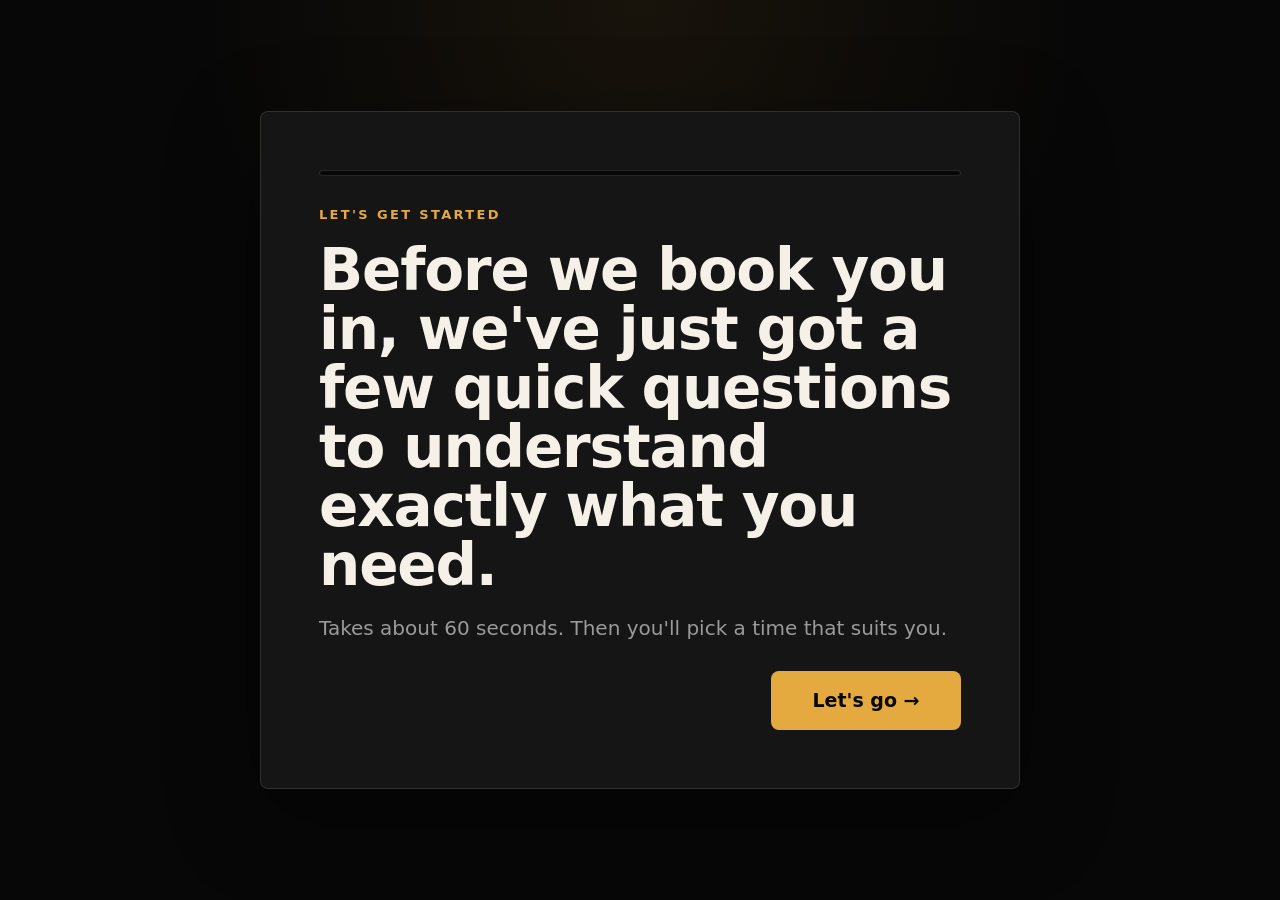
<file: apply/index.html>
<!doctype html>
<html lang="en">
  <head>
    <meta charset="utf-8">
    <meta name="viewport" content="width=device-width, initial-scale=1">
    <title>Apply | Mets Media House</title>
    <meta name="description" content="Apply for a Mets Media House Strategy Session.">
    <link rel="stylesheet" href="/assets/styles.css?v=offer-dark-2">
  </head>
  <body>
    <main class="shell">
      <section class="card" aria-label="Pre-call survey">
        <div class="progress" aria-hidden="true"><span id="progressBar"></span></div>

        <form id="surveyForm" novalidate>
          <section class="step is-active" data-step="0">
            <p class="eyebrow">Let's get started</p>
            <div class="question">
              <h1>Before we book you in, we've just got a few quick questions to understand exactly what you need.</h1>
              <p class="subtext">Takes about 60 seconds. Then you'll pick a time that suits you.</p>
            </div>
            <div class="actions">
              <button class="primary" type="button" data-next>Let's go →</button>
            </div>
          </section>

          <section class="step" data-step="1" data-question>
            <p class="eyebrow">Application step 1 of 8</p>
            <div class="question">
              <h1>First up, what's your name and email?</h1>
            </div>
            <div class="field">
              <input id="name" name="name" type="text" autocomplete="name" placeholder="Name" required>
            </div>
            <div class="field">
              <input id="email" name="email" type="email" autocomplete="email" placeholder="Email address" required>
              <p class="error">Please enter your name and a valid email address.</p>
            </div>
            <div class="actions">
              <button class="primary" type="button" data-next>Continue →</button>
            </div>
          </section>

          <section class="step" data-step="2" data-question>
            <p class="eyebrow">Application step 2 of 8</p>
            <div class="question">
              <h1>Great, thanks<span data-name-slot="thanks"></span>! Briefly describe what your company does and its main services.</h1>
            </div>
            <div class="field">
              <textarea id="business" name="business" placeholder="e.g. We're a civil earthworks contractor working across SEQ mine sites…" required></textarea>
              <p class="error">Please give us a brief description of your company.</p>
            </div>
            <div class="actions">
              <button class="secondary" type="button" data-back>Back</button>
              <button class="primary" type="button" data-next>Continue →</button>
            </div>
          </section>

          <section class="step" data-step="3" data-question>
            <p class="eyebrow">Application step 3 of 8</p>
            <div class="question">
              <h1>What state is your company based in?</h1>
            </div>
            <div class="choices choices-2col" data-choice-group="state">
              <button class="choice" type="button" data-value="Queensland">Queensland</button>
              <button class="choice" type="button" data-value="New South Wales">New South Wales</button>
              <button class="choice" type="button" data-value="Victoria">Victoria</button>
              <button class="choice" type="button" data-value="Western Australia">Western Australia</button>
              <button class="choice" type="button" data-value="South Australia">South Australia</button>
              <button class="choice" type="button" data-value="Tasmania">Tasmania</button>
              <button class="choice" type="button" data-value="Northern Territory">Northern Territory</button>
              <button class="choice" type="button" data-value="ACT">ACT</button>
            </div>
            <div class="actions">
              <button class="secondary" type="button" data-back>Back</button>
            </div>
          </section>

          <section class="step" data-step="4" data-question>
            <p class="eyebrow">Application step 4 of 8</p>
            <div class="question">
              <h1>What's your monthly marketing budget?</h1>
              <p class="subtext">We ask so we can check we'd be a good fit, and point you at the strategies that actually work within your budget.</p>
            </div>
            <div class="choices choices-2col" data-choice-group="budget">
              <button class="choice" type="button" data-value="Under $5k">Under $5k</button>
              <button class="choice" type="button" data-value="$5k - $10k">$5k - $10k</button>
              <button class="choice" type="button" data-value="$10k - $20k">$10k - $20k</button>
              <button class="choice" type="button" data-value="$20k - $35k">$20k - $35k</button>
              <button class="choice" type="button" data-value="$35k - $50k">$35k - $50k</button>
              <button class="choice" type="button" data-value="$50k+">$50k+</button>
            </div>
            <div class="actions">
              <button class="secondary" type="button" data-back>Back</button>
            </div>
          </section>

          <section class="step" data-step="5" data-question>
            <p class="eyebrow">Application step 5 of 8</p>
            <div class="question">
              <h1>What's your website URL?</h1>
              <p class="subtext">(If you don't have one, type 'don't have one'.)</p>
            </div>
            <div class="field">
              <input id="website" name="website" type="text" autocomplete="url" required>
              <p class="error">Please enter your website URL, or type "don't have one".</p>
            </div>
            <div class="actions">
              <button class="secondary" type="button" data-back>Back</button>
              <button class="primary" type="button" data-next>Continue →</button>
            </div>
          </section>

          <section class="step" data-step="6" data-question>
            <p class="eyebrow">Application step 6 of 8</p>
            <div class="question">
              <h1>What's made you need content?</h1>
              <p class="subtext">Select all that apply, or briefly describe it below.</p>
            </div>
            <div class="choices choices-2col" data-choice-group="contentReasons" data-multi data-require-answer="contentReasonsOther">
              <button class="choice" type="button" data-value="Winning new work/clients">Winning new work/clients</button>
              <button class="choice" type="button" data-value="Winning new tenders & contracts">Winning new tenders & contracts</button>
              <button class="choice" type="button" data-value="Content for website">Content for website</button>
              <button class="choice" type="button" data-value="Professional high quality content">Professional high quality content</button>
              <button class="choice" type="button" data-value="Recruitment & attracting workers">Recruitment & attracting workers</button>
              <button class="choice" type="button" data-value="Safety & compliance documentation">Safety & compliance documentation</button>
              <button class="choice" type="button" data-value="Building our social media presence">Building our social media presence</button>
              <button class="choice" type="button" data-value="Marketing & lead generation">Marketing & lead generation</button>
              <button class="choice" type="button" data-value="Rebrand / new website">Rebrand / new website</button>
              <button class="choice" type="button" data-value="Investor & stakeholder communications">Investor & stakeholder communications</button>
              <button class="choice" type="button" data-value="Something else">Something else</button>
            </div>
            <div class="field">
              <textarea id="contentReasonsOther" name="contentReasonsOther" placeholder="Or briefly describe it in your own words…"></textarea>
              <p class="error">Pick at least one, or tell us in your own words.</p>
            </div>
            <div class="actions">
              <button class="secondary" type="button" data-back>Back</button>
              <button class="primary" type="button" data-next>Continue →</button>
            </div>
          </section>

          <section class="step" data-step="7" data-question>
            <p class="eyebrow">Application step 7 of 8</p>
            <div class="question">
              <h1>Which of our services best suit what you're after?</h1>
              <p class="subtext">Tap all that apply, or type what you need below.</p>
            </div>
            <div class="choices choices-emoji" data-choice-group="services" data-multi data-require-answer="servicesOther">
              <button class="choice choice--emoji" type="button" data-value="Videography"><span class="icon">🎥</span>Videography</button>
              <button class="choice choice--emoji" type="button" data-value="Brand Film"><span class="icon">🎬</span>Brand Film</button>
              <button class="choice choice--emoji" type="button" data-value="Recruitment & Culture"><span class="icon">👷</span>Recruitment &amp; Culture</button>
              <button class="choice choice--emoji" type="button" data-value="Safety & Site Docs"><span class="icon">🦺</span>Safety &amp; Site Docs</button>
              <button class="choice choice--emoji" type="button" data-value="Capability Showcase"><span class="icon">🏗</span>Capability Showcase</button>
              <button class="choice choice--emoji" type="button" data-value="Social Reels"><span class="icon">📱</span>Social Reels</button>
              <button class="choice choice--emoji" type="button" data-value="Photography"><span class="icon">📸</span>Photography</button>
              <button class="choice choice--emoji" type="button" data-value="Drone & Aerial"><span class="icon">🚁</span>Drone &amp; Aerial</button>
              <button class="choice choice--emoji" type="button" data-value="Website & Digital"><span class="icon">💻</span>Website &amp; Digital</button>
              <button class="choice choice--emoji" type="button" data-value="Not sure yet"><span class="icon">🤝</span>Not sure yet</button>
            </div>
            <div class="field">
              <textarea id="servicesOther" name="servicesOther" placeholder="Or type what you're after in your own words…"></textarea>
              <p class="error">Pick at least one, or tell us what you need. "Not sure yet" is a fine answer.</p>
            </div>
            <div class="actions">
              <button class="secondary" type="button" data-back>Back</button>
              <button class="primary" type="button" data-next>Continue →</button>
            </div>
          </section>

          <section class="step" data-step="8" data-question>
            <p class="eyebrow">Application step 8 of 8</p>
            <div class="question">
              <h1>When are you looking to get started?</h1>
            </div>
            <div class="choices" data-choice-group="timeline">
              <button class="choice" type="button" data-value="Immediately">Immediately</button>
              <button class="choice" type="button" data-value="In 2-4 weeks">In 2–4 weeks</button>
              <button class="choice" type="button" data-value="6 weeks+">6 weeks+</button>
              <button class="choice" type="button" data-value="Just exploring for now">Just exploring for now</button>
            </div>
            <div class="actions">
              <button class="secondary" type="button" data-back>Back</button>
            </div>
          </section>

          <section class="step" data-step="9">
            <p class="eyebrow">You're all set 🎉</p>
            <div class="question">
              <h1>Perfect<span data-name-slot="perfect"></span>. The last step is to book a time.</h1>
              <p class="subtext">Pick a slot that suits you. We're looking forward to meeting you and getting started.</p>
            </div>
            <div class="actions">
              <button class="secondary" type="button" data-back>Back</button>
              <button class="primary" type="submit">Book your time →</button>
            </div>
          </section>
        </form>
      </section>
    </main>

    <script src="/assets/apply.js"></script>
  </body>
</html>
</file>
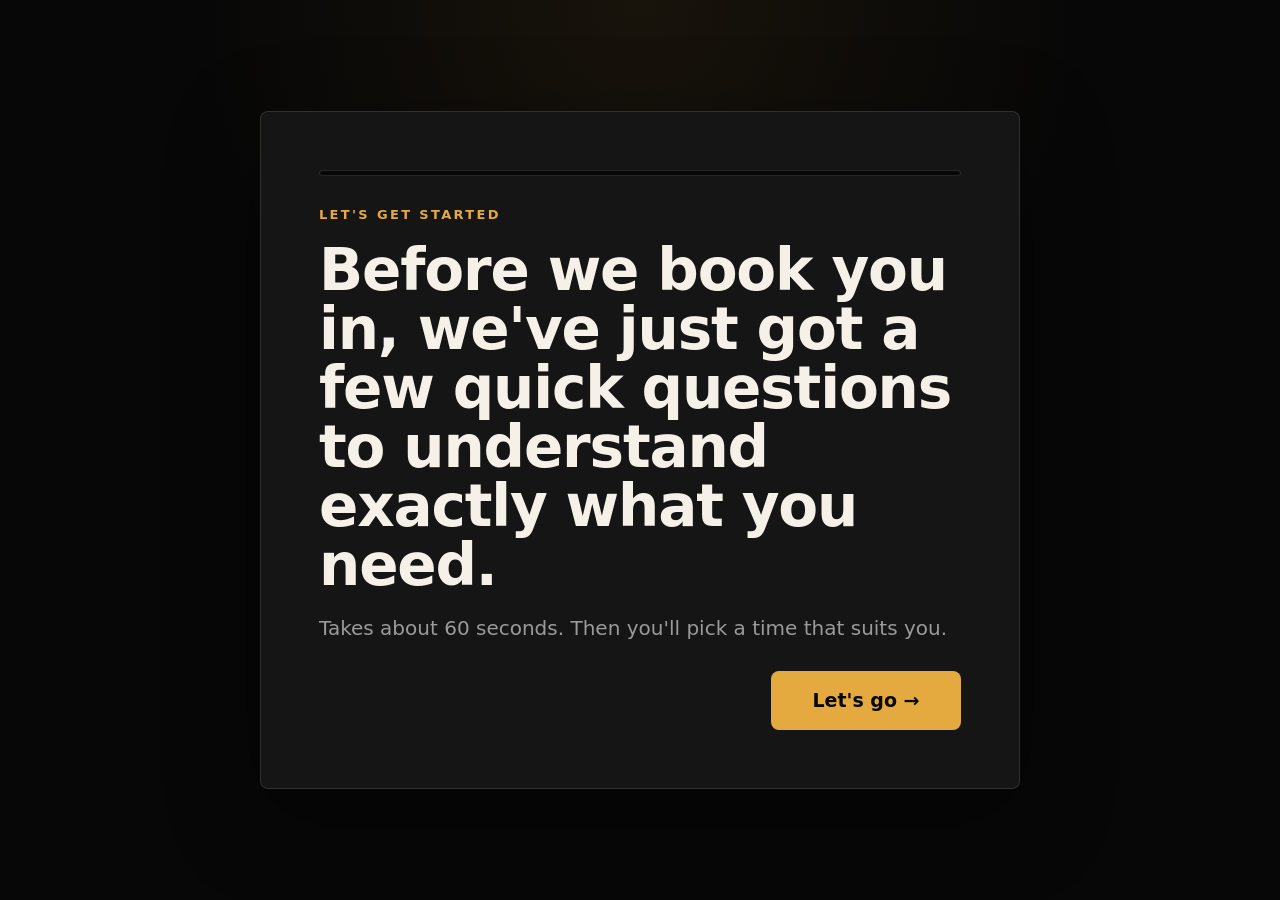
<file: book/index.html>
<!doctype html>
<html lang="en">
  <head>
    <meta charset="utf-8">
    <meta name="viewport" content="width=device-width, initial-scale=1">
    <title>Book Your Strategy Session | Mets Media House</title>
    <meta name="description" content="Book your Mets Media House Strategy Session.">
    <link rel="stylesheet" href="/assets/styles.css?v=offer-dark-1">
  </head>
  <body>
    <script>
      // Only people who finished /apply get through. ?skip=1 is the manual
      // bypass for links we hand out directly, e.g. a referral.
      (function () {
        var bypass = new URLSearchParams(window.location.search).has("skip");
        if (bypass) sessionStorage.setItem("metsApplyComplete", "1");
        if (sessionStorage.getItem("metsApplyComplete") !== "1") {
          window.location.replace("/apply/");
        }
      })();
    </script>
    <main class="book-shell">
      <section class="book-wrap">
        <p class="eyebrow">Application received</p>
        <h1>Got it. Now pick a time that suits you.</h1>
        <p class="book-sub">Before we speak we go through the content you already have, your site and your socials, and work out what is pulling its weight and what is not. On the call we walk you through what we found and where the clearest wins are. Thirty minutes, and you keep the audit either way.</p>

        <div class="booking-handoff">
          <p class="eyebrow">Final step</p>
          <h2>Choose your time on our booking page.</h2>
          <p class="subtext">Your spot is not held until you select a time and confirm it.</p>
          <a class="booking-button" href="https://calendar.app.google/TEUUuDJ8KXtYbbJA7" target="_blank" rel="noopener">Open booking calendar</a>
          <a class="secondary-link" href="/watch/">Already booked? Continue here</a>
        </div>
      </section>
    </main>
  </body>
</html>
</file>
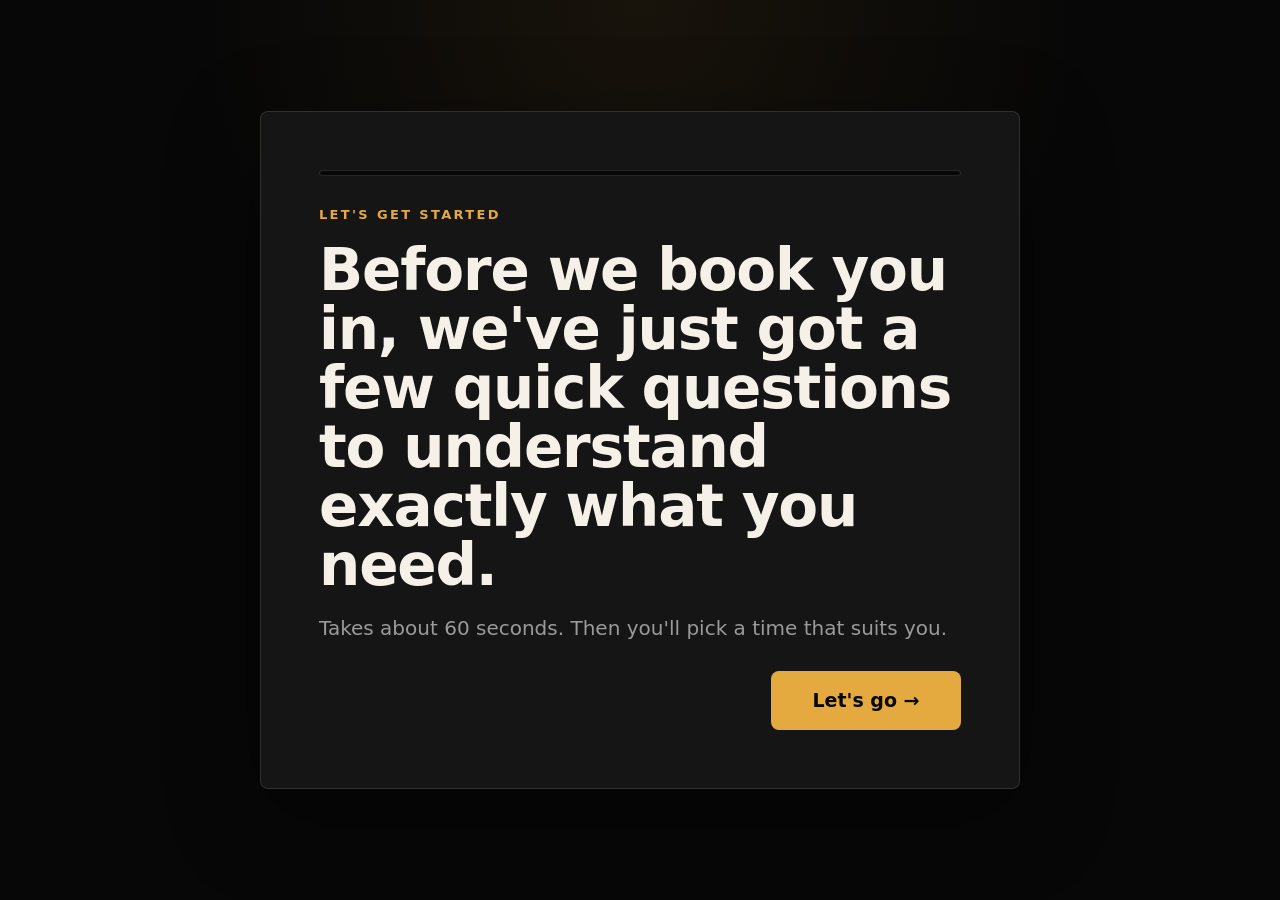
<file: verify/index.html>
<!doctype html>
<html lang="en">
  <head>
    <meta charset="utf-8">
    <meta name="viewport" content="width=device-width, initial-scale=1">
    <title>Verifying | Mets Media House</title>
    <meta name="description" content="Verifying your Mets Media House application.">
    <link rel="stylesheet" href="/assets/styles.css?v=offer-dark-1">
  </head>
  <body>
    <script>
      // Only people who finished /apply get through. ?skip=1 is the manual
      // bypass for links we hand out directly, e.g. a referral.
      (function () {
        var bypass = new URLSearchParams(window.location.search).has("skip");
        if (bypass) sessionStorage.setItem("metsApplyComplete", "1");
        if (sessionStorage.getItem("metsApplyComplete") !== "1") {
          window.location.replace("/apply/");
        }
      })();
    </script>
    <main class="shell">
      <section class="card loading-card" aria-live="polite">
        <p class="eyebrow">Application review</p>
        <h1>Checking your answers.</h1>
        <div class="loading-wrap" aria-hidden="true">
          <div class="loading-bar"></div>
        </div>
        <p class="warning">Sending your answers through to the team...</p>
      </section>
    </main>
    <script>
      window.setTimeout(() => {
        window.location.href = "/book/";
      }, 4000);
    </script>
  </body>
</html>
</file>
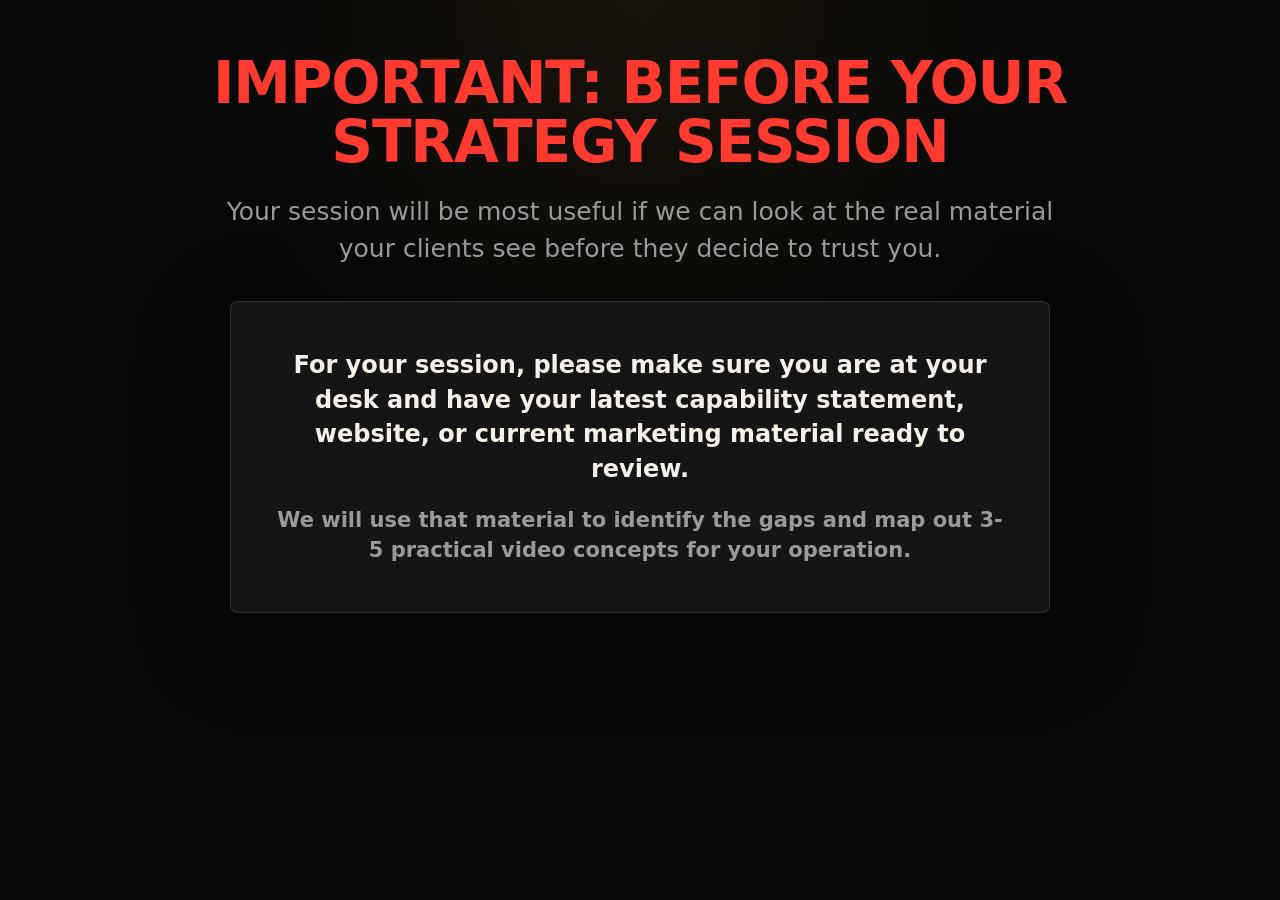
<file: watch/index.html>
<!doctype html>
<html lang="en">
  <head>
    <meta charset="utf-8">
    <meta name="viewport" content="width=device-width, initial-scale=1">
    <title>Before Your Call | Mets Media House</title>
    <meta name="description" content="Prepare for your Mets Media House strategy session.">
    <link rel="stylesheet" href="/assets/styles.css?v=offer-dark-1">
  </head>
  <body>
    <main class="watch-shell">
      <section class="watch-wrap">
        <h1 class="important">IMPORTANT: BEFORE YOUR STRATEGY SESSION</h1>
        <p class="book-sub">Your session will be most useful if we can look at the real material your clients see before they decide to trust you.</p>

        <div class="prep-card">
          <p class="prep-note">For your session, please make sure you are at your desk and have your latest capability statement, website, or current marketing material ready to review.</p>
          <p class="prep-note prep-note--muted">We will use that material to identify the gaps and map out 3-5 practical video concepts for your operation.</p>
        </div>
      </section>
    </main>
  </body>
</html>
</file>
<file: assets/styles.css>
:root {
  color-scheme: dark;
  --bg: #070707;
  --panel: #151515;
  --panel-soft: #111111;
  --ink: #f5f1e8;
  --muted: #9a9a9a;
  --faint: #676767;
  --line: rgba(245, 241, 232, 0.12);
  --gold: #e4aa3f;
  --gold-dark: #c58b24;
  --gold-soft: rgba(228, 170, 63, 0.14);
  --red: #ff3b30;
  --shadow: 0 26px 90px rgba(0, 0, 0, 0.38);
}

* {
  box-sizing: border-box;
}

html,
body {
  margin: 0;
  min-height: 100%;
}

body {
  background:
    radial-gradient(circle at 50% 0%, rgba(228, 170, 63, 0.08), transparent 28rem),
    var(--bg);
  color: var(--ink);
  font-family: Inter, ui-sans-serif, system-ui, -apple-system, BlinkMacSystemFont, "Segoe UI", sans-serif;
  line-height: 1.45;
}

button,
input,
textarea {
  font: inherit;
}

.shell {
  min-height: 100vh;
  display: grid;
  place-items: center;
  padding: clamp(18px, 4vw, 42px);
}

.card {
  width: min(760px, 100%);
  background: var(--panel);
  border: 1px solid var(--line);
  border-radius: 8px;
  box-shadow: var(--shadow);
  padding: clamp(28px, 6vw, 58px);
}

.eyebrow {
  color: var(--gold);
  font-size: 13px;
  font-weight: 800;
  letter-spacing: 0.18em;
  margin: 0 0 16px;
  text-transform: uppercase;
}

h1 {
  color: var(--ink);
  font-size: clamp(32px, 6vw, 58px);
  letter-spacing: -0.02em;
  line-height: 1.02;
  margin: 0;
}

.question h1 {
  max-width: 680px;
}

.subtext {
  color: var(--muted);
  font-size: clamp(16px, 2.1vw, 20px);
  margin: 18px 0 0;
}

.field {
  margin-top: 34px;
}

input,
textarea {
  width: 100%;
  border: 1px solid var(--line);
  border-radius: 8px;
  background: #050505;
  color: var(--ink);
  font-size: 20px;
  outline: none;
  padding: 18px 18px;
  transition: border-color 180ms ease, box-shadow 180ms ease, background 180ms ease;
}

input::placeholder,
textarea::placeholder {
  color: var(--faint);
}

textarea {
  min-height: 170px;
  resize: vertical;
}

input:focus,
textarea:focus {
  background: #080808;
  border-color: var(--gold);
  box-shadow: 0 0 0 4px var(--gold-soft);
}

.actions {
  display: flex;
  gap: 14px;
  justify-content: flex-end;
  margin-top: 28px;
}

.primary,
.choice,
.secondary {
  border: 0;
  border-radius: 8px;
  cursor: pointer;
  font-weight: 900;
  transition: transform 160ms ease, background 160ms ease, border-color 160ms ease;
}

.primary {
  background: var(--gold);
  color: #070707;
  font-size: 19px;
  min-height: 58px;
  min-width: 190px;
  padding: 16px 24px;
}

.primary:hover,
.choice:hover,
.booking-button:hover {
  background: #efb74e;
  transform: translateY(-1px);
}

.primary:active,
.choice:active,
.booking-button:active {
  transform: translateY(0);
}

.secondary {
  background: transparent;
  color: var(--muted);
  min-height: 52px;
  padding: 12px 16px;
}

.secondary:hover {
  color: var(--ink);
}

.choices {
  display: grid;
  gap: 12px;
  margin-top: 34px;
}

.choice {
  background: #050505;
  border: 1px solid var(--line);
  color: var(--ink);
  font-size: clamp(18px, 2.5vw, 24px);
  min-height: 64px;
  padding: 18px 20px;
  text-align: left;
}

.choice:hover {
  border-color: rgba(228, 170, 63, 0.55);
}

.choice.is-selected {
  background: var(--gold-soft);
  border-color: var(--gold);
}

.choices-2col {
  grid-template-columns: repeat(2, minmax(0, 1fr));
}

.choices-emoji {
  grid-template-columns: repeat(3, minmax(0, 1fr));
}

.choice--emoji {
  align-items: center;
  display: flex;
  flex-direction: column;
  gap: 10px;
  justify-content: center;
  min-height: 100px;
  text-align: center;
}

.choice--emoji .icon {
  font-size: 28px;
  line-height: 1;
}

.step {
  display: none;
  opacity: 0;
  transform: translateY(12px);
}

.step.is-active {
  display: block;
  animation: stepIn 260ms ease forwards;
}

@keyframes stepIn {
  to {
    opacity: 1;
    transform: translateY(0);
  }
}

.progress {
  height: 6px;
  background: #070707;
  border: 1px solid var(--line);
  border-radius: 999px;
  margin-bottom: 30px;
  overflow: hidden;
}

.progress span {
  display: block;
  height: 100%;
  width: 16%;
  background: var(--gold);
  border-radius: inherit;
  transition: width 260ms ease;
}

.error {
  color: #ff6b5f;
  display: none;
  font-size: 14px;
  font-weight: 800;
  margin-top: 10px;
}

.error.is-visible {
  display: block;
}

.loading-card {
  text-align: center;
}

.loading-wrap {
  background: #070707;
  border: 1px solid var(--line);
  border-radius: 999px;
  height: 18px;
  margin: 34px auto 18px;
  max-width: 560px;
  overflow: hidden;
}

.loading-bar {
  background: linear-gradient(90deg, var(--gold), #f5f1e8);
  height: 100%;
  width: 0;
  animation: loadBar 4s linear forwards;
}

@keyframes loadBar {
  to {
    width: 100%;
  }
}

.warning {
  color: var(--muted);
  font-size: 20px;
  font-weight: 800;
}

.book-shell,
.watch-shell {
  min-height: 100vh;
  padding: clamp(30px, 5vw, 54px) 22px;
}

.book-wrap,
.watch-wrap {
  margin: 0 auto;
  max-width: 1040px;
  text-align: center;
}

.book-wrap h1 {
  margin: 18px auto 0;
  max-width: 980px;
}

.book-sub {
  color: var(--muted);
  font-size: clamp(18px, 2.3vw, 25px);
  margin: 22px auto 30px;
  max-width: 850px;
}

.booking-handoff {
  background: var(--panel);
  border: 1px solid var(--line);
  border-radius: 8px;
  box-shadow: var(--shadow);
  margin: 0 auto;
  max-width: 720px;
  padding: clamp(28px, 5vw, 52px);
  text-align: center;
}

.booking-handoff h2 {
  color: var(--ink);
  font-size: clamp(28px, 4vw, 44px);
  line-height: 1.05;
  margin: 0;
}

.booking-button {
  background: var(--gold);
  border-radius: 8px;
  color: #070707;
  display: inline-flex;
  align-items: center;
  justify-content: center;
  font-size: clamp(20px, 3vw, 30px);
  font-weight: 900;
  margin-top: 30px;
  min-height: 48px;
  padding: 18px 28px;
  text-decoration: none;
  width: min(100%, 460px);
}

.secondary-link {
  color: var(--muted);
  display: block;
  font-weight: 800;
  margin-top: 18px;
}

.secondary-link:hover {
  color: var(--ink);
}

.confetti-layer {
  inset: 0;
  pointer-events: none;
  position: fixed;
  z-index: 3;
}

.confetti {
  animation: fall 2.7s linear forwards;
  height: 12px;
  opacity: 0.95;
  position: absolute;
  top: -30px;
  width: 8px;
}

@keyframes fall {
  to {
    opacity: 0;
    transform: translateY(105vh) rotate(700deg);
  }
}

.important {
  color: var(--red);
  margin: 0 auto;
  max-width: 980px;
}

.video-frame {
  aspect-ratio: 16 / 9;
  background:
    linear-gradient(rgba(0, 0, 0, 0.25), rgba(0, 0, 0, 0.55)),
    var(--panel-soft);
  border: 1px solid var(--line);
  border-radius: 8px;
  box-shadow: var(--shadow);
  display: grid;
  margin: 34px auto 22px;
  max-width: 920px;
  place-items: center;
  position: relative;
}

.play {
  align-items: center;
  background: var(--gold);
  border-radius: 999px;
  color: #070707;
  display: flex;
  font-size: 34px;
  height: 92px;
  justify-content: center;
  padding-left: 6px;
  width: 92px;
}

.prep-note {
  color: var(--ink);
  font-size: clamp(18px, 2.2vw, 24px);
  font-weight: 800;
  margin: 0 auto;
  max-width: 820px;
}

.prep-card {
  background: var(--panel);
  border: 1px solid var(--line);
  border-radius: 8px;
  box-shadow: var(--shadow);
  margin: 34px auto 0;
  max-width: 820px;
  padding: clamp(26px, 5vw, 46px);
}

.prep-note--muted {
  color: var(--muted);
  font-size: clamp(16px, 2vw, 21px);
  font-weight: 600;
  margin-top: 18px;
}

@media (max-width: 680px) {
  .shell {
    padding: 16px;
  }

  .card {
    padding: 24px;
  }

  .choices-2col,
  .choices-emoji {
    grid-template-columns: 1fr;
  }

  .actions {
    flex-direction: column-reverse;
  }

  .primary,
  .secondary {
    width: 100%;
  }
}
</file>
